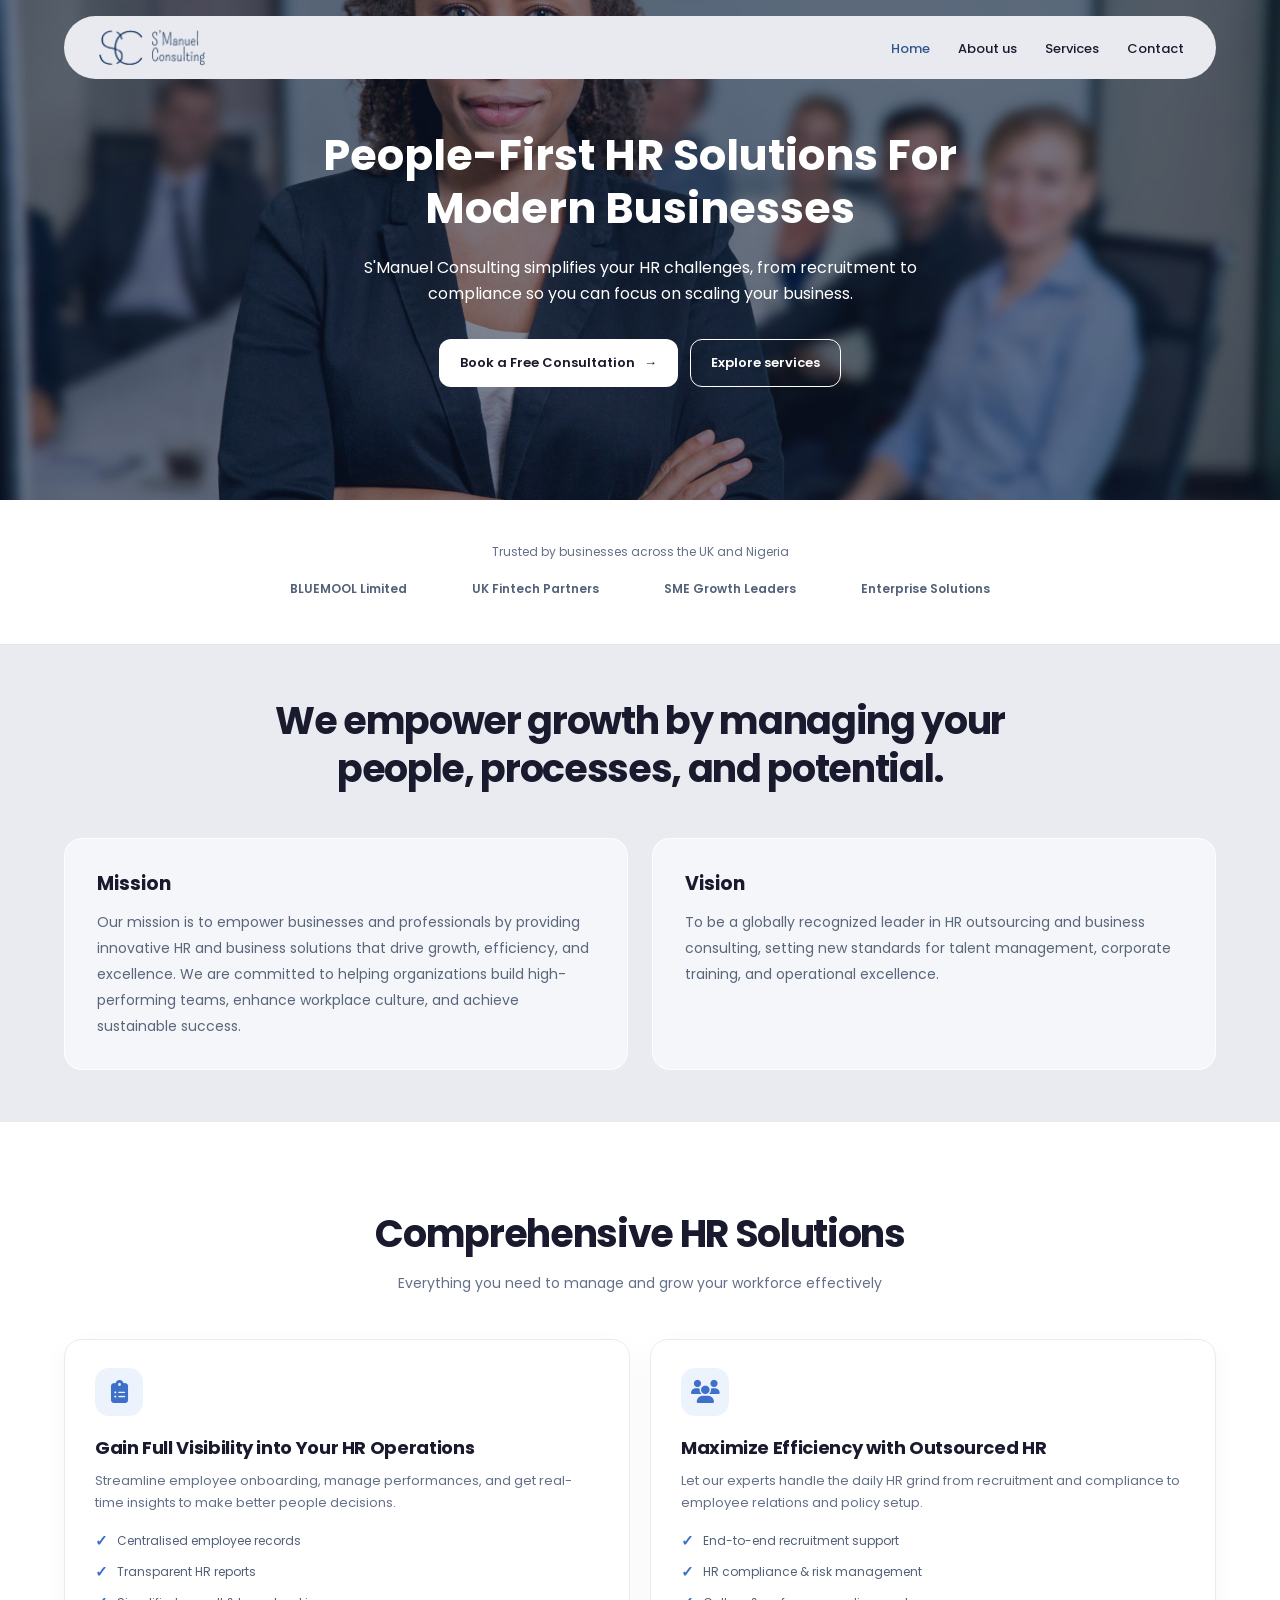
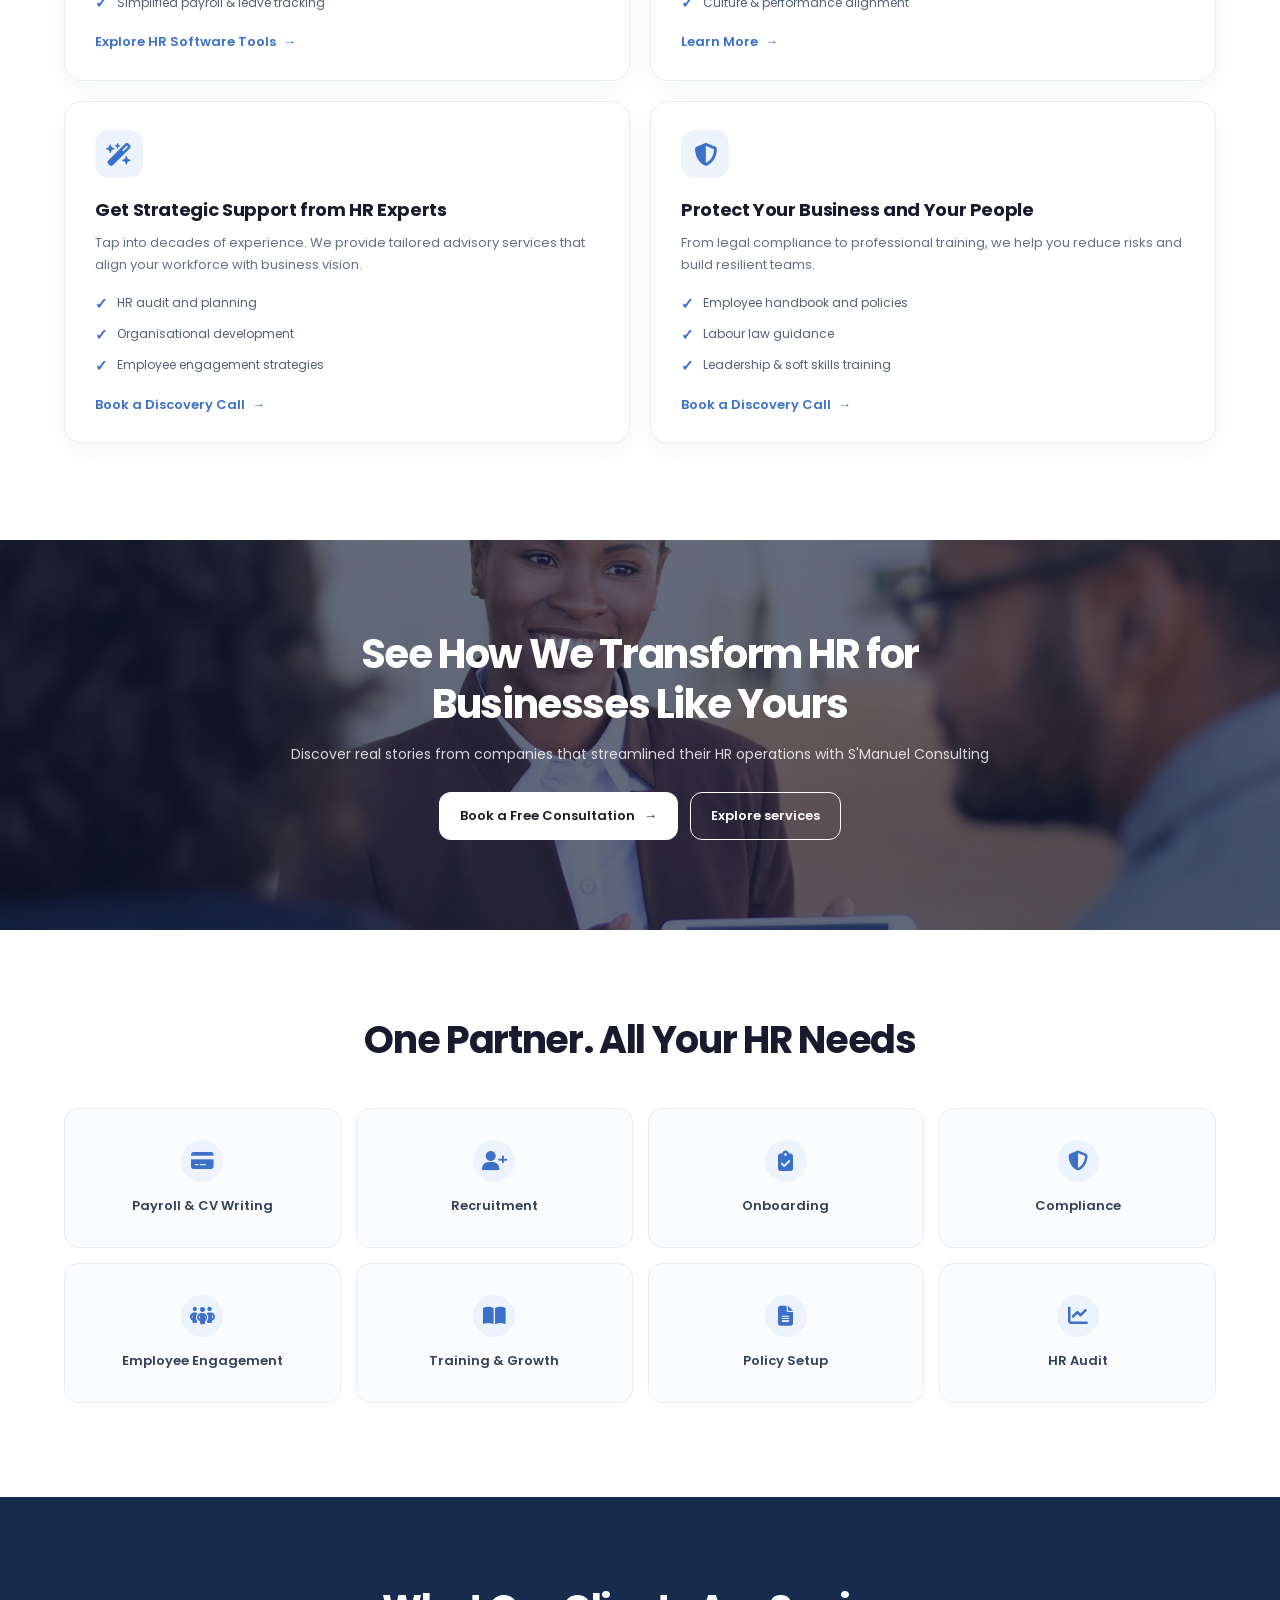
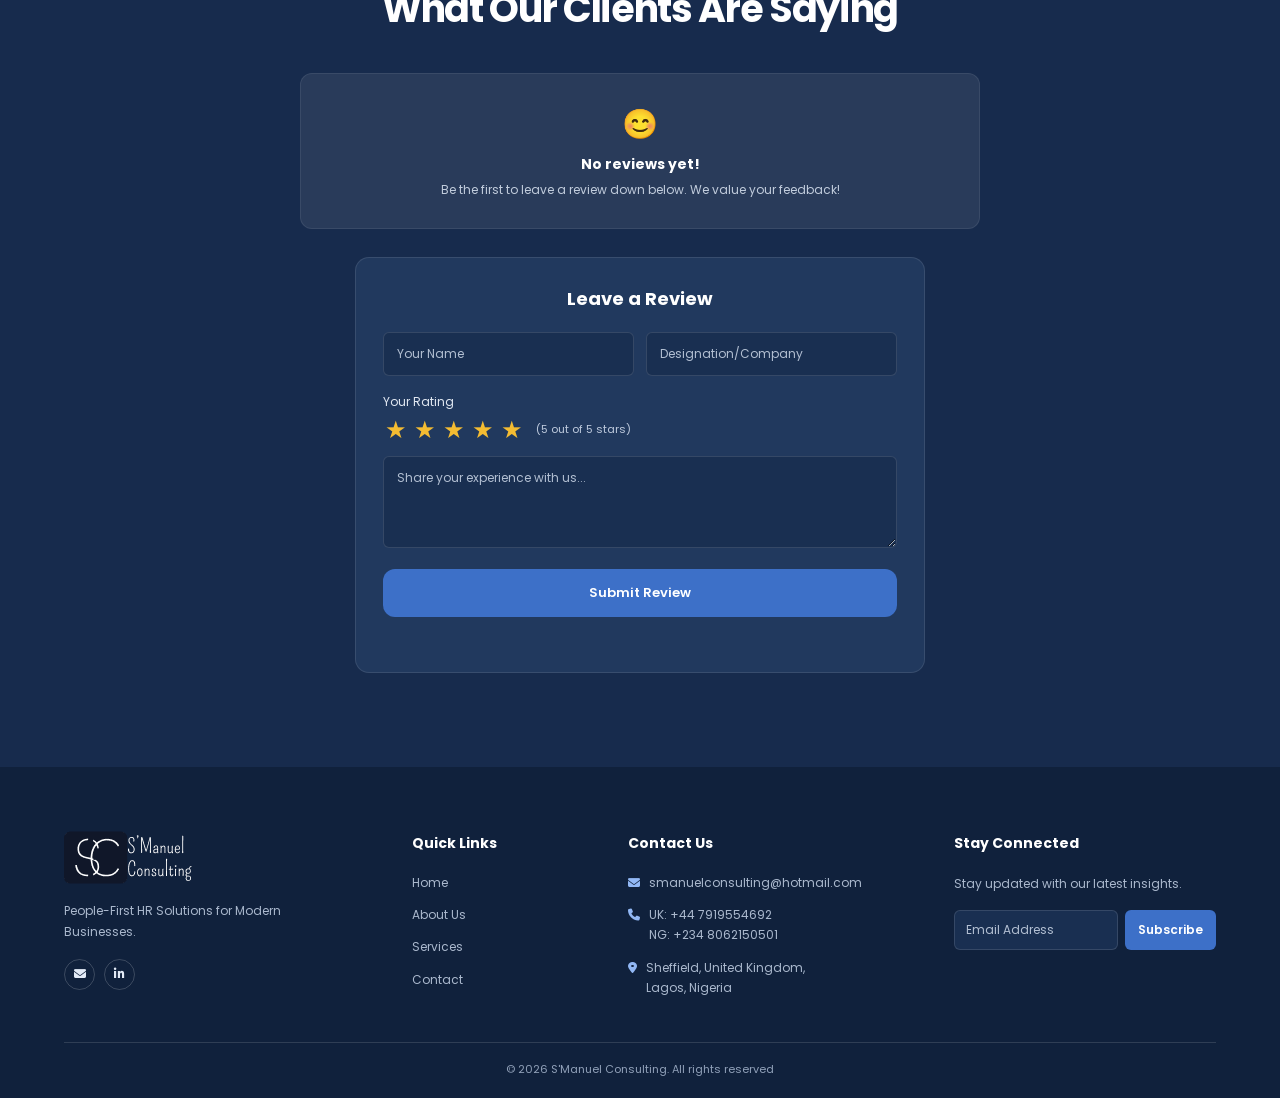
<file: index.html>
<!doctype html>
<html lang="en">
  <head>
    <meta charset="UTF-8" />
    <meta name="viewport" content="width=device-width, initial-scale=1.0" />
    <meta
      name="description"
      content="People-first HR solutions for modern businesses. S'Manuel Consulting helps you build teams, manage people and grow with confidence."
    />
    <meta name="theme-color" content="#172b4d" />
    <title>S'Manuel Consulting — People-First HR Solutions</title>
    <link
      rel="stylesheet"
      href="https://cdnjs.cloudflare.com/ajax/libs/font-awesome/6.7.2/css/all.min.css"
    />
    <link rel="preconnect" href="https://fonts.googleapis.com" />
    <link rel="preconnect" href="https://fonts.gstatic.com" crossorigin />
    <link
      href="https://fonts.googleapis.com/css2?family=Poppins:wght@300;400;500;600;700;800&display=swap"
      rel="stylesheet"
    />
    <link rel="stylesheet" href="index.css" />
  </head>
  <body>
    <header class="site-header" id="top">
      <nav class="nav-shell" aria-label="Main navigation">
        <a
          class="brand"
          href="index.html"
          aria-label="S'Manuel Consulting home"
        >
          <img src="assets/logo.png" alt="S'Manuel Consulting" />
        </a>
        <button
          class="menu-toggle"
          type="button"
          aria-label="Open menu"
          aria-expanded="false"
          aria-controls="primary-navigation"
        >
          <i class="fa-solid fa-bars" aria-hidden="true"></i>
        </button>
        <ul class="nav-links" id="primary-navigation">
          <li><a href="index.html" aria-current="page">Home</a></li>
          <li><a href="about.html">About us</a></li>
          <li><a href="services.html">Services</a></li>
          <li><a href="contact.html">Contact</a></li>
        </ul>
      </nav>
    </header>

    <main>
      <section class="hero" aria-labelledby="hero-title">
        <div class="hero-content">
          <h1 id="hero-title">
            People-First HR Solutions For Modern Businesses
          </h1>
          <p class="hero-copy">
            S'Manuel Consulting simplifies your HR challenges, from recruitment
            to compliance so you can focus on scaling your business.
          </p>
          <div class="button-row">
            <a class="button hero-primary" href="contact.html"
              >Book a Free Consultation <span aria-hidden="true">→</span></a
            >
            <a class="button button-outline" href="services.html"
              >Explore services</a
            >
          </div>
        </div>
      </section>

      <section class="trusted" aria-label="Trusted by">
        <p>Trusted by businesses across the UK and Nigeria</p>
        <div class="client-list container">
          <span>BLUEMOOL Limited</span>
          <span>UK Fintech Partners</span>
          <span>SME Growth Leaders</span>
          <span>Enterprise Solutions</span>
        </div>
      </section>

      <section class="about" id="about">
        <div class="container">
          <h2 class="section-title about-title">
            We empower growth by managing your people, processes, and potential.
          </h2>
          <div class="purpose-grid">
            <article class="purpose-card">
              <h3>Mission</h3>
              <p>
                Our mission is to empower businesses and professionals by
                providing innovative HR and business solutions that drive
                growth, efficiency, and excellence. We are committed to helping
                organizations build high-performing teams, enhance workplace
                culture, and achieve sustainable success.
              </p>
            </article>
            <article class="purpose-card">
              <h3>Vision</h3>
              <p>
                To be a globally recognized leader in HR outsourcing and
                business consulting, setting new standards for talent
                management, corporate training, and operational excellence.
              </p>
            </article>
          </div>
        </div>
      </section>

      <section class="services" id="services">
        <div class="container">
          <div class="section-heading">
            <h2 class="section-title">Comprehensive HR Solutions</h2>
            <p>
              Everything you need to manage and grow your workforce effectively
            </p>
          </div>
          <div class="service-grid">
            <article class="service-card">
              <span class="icon-wrap" aria-hidden="true">
                <i class="fa-solid fa-clipboard-list" aria-hidden="true"></i>
              </span>
              <h3>Gain Full Visibility into Your HR Operations</h3>
              <p>
                Streamline employee onboarding, manage performances, and get
                real-time insights to make better people decisions.
              </p>
              <ul>
                <li>
                  <span class="check">✓</span> Centralised employee records
                </li>
                <li><span class="check">✓</span> Transparent HR reports</li>
                <li>
                  <span class="check">✓</span> Simplified payroll &amp; leave
                  tracking
                </li>
              </ul>
              <a class="text-link" href="contact.html"
                >Explore HR Software Tools <span>→</span></a
              >
            </article>
            <article class="service-card">
              <span class="icon-wrap" aria-hidden="true">
                <i class="fa-solid fa-users" aria-hidden="true"></i>
              </span>
              <h3>Maximize Efficiency with Outsourced HR</h3>
              <p>
                Let our experts handle the daily HR grind from recruitment and
                compliance to employee relations and policy setup.
              </p>
              <ul>
                <li>
                  <span class="check">✓</span> End-to-end recruitment support
                </li>
                <li>
                  <span class="check">✓</span> HR compliance &amp; risk
                  management
                </li>
                <li>
                  <span class="check">✓</span> Culture &amp; performance
                  alignment
                </li>
              </ul>
              <a class="text-link" href="contact.html"
                >Learn More <span>→</span></a
              >
            </article>
            <article class="service-card">
              <span class="icon-wrap" aria-hidden="true">
                <i
                  class="fa-solid fa-wand-magic-sparkles"
                  aria-hidden="true"
                ></i>
              </span>
              <h3>Get Strategic Support from HR Experts</h3>
              <p>
                Tap into decades of experience. We provide tailored advisory
                services that align your workforce with business vision.
              </p>
              <ul>
                <li><span class="check">✓</span> HR audit and planning</li>
                <li><span class="check">✓</span> Organisational development</li>
                <li>
                  <span class="check">✓</span> Employee engagement strategies
                </li>
              </ul>
              <a class="text-link" href="contact.html"
                >Book a Discovery Call <span>→</span></a
              >
            </article>
            <article class="service-card">
              <span class="icon-wrap" aria-hidden="true">
                <i class="fa-solid fa-shield-halved" aria-hidden="true"></i>
              </span>
              <h3>Protect Your Business and Your People</h3>
              <p>
                From legal compliance to professional training, we help you
                reduce risks and build resilient teams.
              </p>
              <ul>
                <li>
                  <span class="check">✓</span> Employee handbook and policies
                </li>
                <li><span class="check">✓</span> Labour law guidance</li>
                <li>
                  <span class="check">✓</span> Leadership &amp; soft skills
                  training
                </li>
              </ul>
              <a class="text-link" href="contact.html"
                >Book a Discovery Call <span>→</span></a
              >
            </article>
          </div>
        </div>
      </section>

      <section class="transform">
        <div class="transform-content">
          <h2>See How We Transform HR for Businesses Like Yours</h2>
          <p>
            Discover real stories from companies that streamlined their HR
            operations with S'Manuel Consulting
          </p>
          <div class="button-row">
            <a class="button hero-primary" href="contact.html"
              >Book a Free Consultation <span aria-hidden="true">→</span></a
            >
            <a class="button button-outline" href="services.html"
              >Explore services</a
            >
          </div>
        </div>
      </section>

      <section class="all-needs">
        <div class="container">
          <h2 class="section-title">One Partner. All Your HR Needs</h2>
          <div class="needs-grid">
            <div class="need-item">
              <span class="icon-wrap" aria-hidden="true">
                <i class="fa-solid fa-credit-card" aria-hidden="true"></i>
              </span>
              Payroll &amp; CV Writing
            </div>
            <div class="need-item">
              <span class="icon-wrap" aria-hidden="true">
                <i class="fa-solid fa-user-plus" aria-hidden="true"></i>
              </span>
              Recruitment
            </div>
            <div class="need-item">
              <span class="icon-wrap" aria-hidden="true">
                <i class="fa-solid fa-clipboard-check" aria-hidden="true"></i>
              </span>
              Onboarding
            </div>
            <div class="need-item">
              <span class="icon-wrap" aria-hidden="true">
                <i class="fa-solid fa-shield-halved" aria-hidden="true"></i>
              </span>
              Compliance
            </div>
            <div class="need-item">
              <span class="icon-wrap" aria-hidden="true">
                <i class="fa-solid fa-people-group" aria-hidden="true"></i>
              </span>
              Employee Engagement
            </div>
            <div class="need-item">
              <span class="icon-wrap" aria-hidden="true">
                <i class="fa-solid fa-book-open" aria-hidden="true"></i>
              </span>
              Training &amp; Growth
            </div>
            <div class="need-item">
              <span class="icon-wrap" aria-hidden="true">
                <i class="fa-solid fa-file-lines" aria-hidden="true"></i>
              </span>
              Policy Setup
            </div>
            <div class="need-item">
              <span class="icon-wrap" aria-hidden="true">
                <i class="fa-solid fa-chart-line" aria-hidden="true"></i>
              </span>
              HR Audit
            </div>
          </div>
        </div>
      </section>

      <section class="reviews" id="reviews">
        <div class="container">
          <h2 class="section-title">What Our Clients Are Saying</h2>
          <div class="review-empty">
            <div class="review-emoji" role="img" aria-label="happy face">
              😊
            </div>
            <strong>No reviews yet!</strong>
            <p>
              Be the first to leave a review down below. We value your feedback!
            </p>
          </div>
          <form class="review-form" id="review-form">
            <h3>Leave a Review</h3>
            <div class="form-row">
              <label class="sr-only" for="review-name">Your Name</label>
              <input
                id="review-name"
                name="name"
                placeholder="Your Name"
                autocomplete="name"
                required
              />
              <label class="sr-only" for="review-company"
                >Designation/Company</label
              >
              <input
                id="review-company"
                name="company"
                placeholder="Designation/Company"
                required
              />
            </div>
            <div class="rating">
              <span class="rating-label">Your Rating</span>
              <div
                class="rating-control"
                role="radiogroup"
                aria-label="Your rating"
              >
                <button
                  class="star-button"
                  type="button"
                  role="radio"
                  aria-checked="false"
                  aria-label="1 star"
                  data-rating="1"
                >
                  ★
                </button>
                <button
                  class="star-button"
                  type="button"
                  role="radio"
                  aria-checked="false"
                  aria-label="2 stars"
                  data-rating="2"
                >
                  ★
                </button>
                <button
                  class="star-button"
                  type="button"
                  role="radio"
                  aria-checked="false"
                  aria-label="3 stars"
                  data-rating="3"
                >
                  ★
                </button>
                <button
                  class="star-button"
                  type="button"
                  role="radio"
                  aria-checked="false"
                  aria-label="4 stars"
                  data-rating="4"
                >
                  ★
                </button>
                <button
                  class="star-button"
                  type="button"
                  role="radio"
                  aria-checked="true"
                  aria-label="5 stars"
                  data-rating="5"
                >
                  ★
                </button>
                <span class="rating-caption" id="rating-caption"
                  >(5 out of 5 stars)</span
                >
              </div>
            </div>
            <label class="sr-only" for="review-message"
              >Share your experience with us...</label
            >
            <textarea
              id="review-message"
              name="message"
              placeholder="Share your experience with us..."
              required
            ></textarea>
            <button class="button" type="submit">Submit Review</button>
            <p class="form-status" id="review-status" aria-live="polite"></p>
          </form>
        </div>
      </section>
    </main>

    <footer class="site-footer" id="contact">
      <div class="container">
        <div class="footer-grid">
          <div class="footer-brand">
            <a href="index.html" aria-label="S'Manuel Consulting home"
              ><img src="assets/footerlogo.png" alt="S'Manuel Consulting"
            /></a>
            <p>People-First HR Solutions for Modern Businesses.</p>
            <div class="social-links" aria-label="Social links">
              <a
                href="mailto:smanuelconsulting@hotmail.com"
                aria-label="Email us"
              >
                <i class="fa-solid fa-envelope" aria-hidden="true"></i>
              </a>
              <a
                href="https://www.linkedin.com/"
                aria-label="Connect with us on LinkedIn"
              >
                <i class="fa-brands fa-linkedin-in" aria-hidden="true"></i>
              </a>
            </div>
          </div>
          <div class="footer-column">
            <h3>Quick Links</h3>
            <ul>
              <li><a href="index.html">Home</a></li>
              <li><a href="about.html">About Us</a></li>
              <li><a href="services.html">Services</a></li>
              <li><a href="contact.html">Contact</a></li>
            </ul>
          </div>
          <div class="footer-column">
            <h3>Contact Us</h3>
            <ul>
              <li class="contact-item">
                <span class="contact-icon"
                  ><i class="fa-solid fa-envelope" aria-hidden="true"></i
                ></span>
                <a href="mailto:smanuelconsulting@hotmail.com">
                  smanuelconsulting@hotmail.com
                </a>
              </li>
              <li class="contact-item">
                <span class="contact-icon"
                  ><i class="fa-solid fa-phone" aria-hidden="true"></i
                ></span>
                <span>
                  UK: <a href="tel:+447919554692">+44 7919554692</a><br />
                  NG: <a href="tel:+2348062150501">+234 8062150501</a>
                </span>
              </li>
              <li class="contact-item">
                <span class="contact-icon"
                  ><i class="fa-solid fa-location-dot" aria-hidden="true"></i
                ></span>
                <span>Sheffield, United Kingdom,<br />Lagos, Nigeria</span>
              </li>
            </ul>
          </div>
          <div class="footer-column">
            <h3>Stay Connected</h3>
            <p>Stay updated with our latest insights.</p>
            <form class="subscribe-form" id="subscribe-form">
              <label class="sr-only" for="subscribe-email">Email Address</label>
              <input
                id="subscribe-email"
                type="email"
                placeholder="Email Address"
                required
              />
              <button type="submit">Subscribe</button>
            </form>
            <p
              class="subscribe-status"
              id="subscribe-status"
              aria-live="polite"
            ></p>
          </div>
        </div>
        <div class="footer-bottom">
          © 2026 S'Manuel Consulting. All rights reserved
        </div>
      </div>
    </footer>
    <script src="site.js" defer></script>
  </body>
</html>
</file>
<file: index.css>
:root {
  color-scheme: light;
  --navy: #172b4d;
  --navy-2: #213b63;
  --ink: #1a1a2e;
  --muted: #647087;
  --blue: #3d70c8;
  --pale: #e9ebf1;
  --line: #e2e6ed;
  --white: #fff;
  --radius: 18px;
  --shadow: 0 16px 40px rgb(23 43 77 / 9%);
}

* {
  box-sizing: border-box;
}

html {
  scroll-behavior: smooth;
  scroll-padding-top: 90px;
}

body {
  margin: 0;
  color: var(--ink);
  background: white;
  font-family: Poppins, "Avenir Next", Avenir, "Segoe UI", sans-serif;
  -webkit-font-smoothing: antialiased;
}

img {
  display: block;
  max-width: 100%;
}

a {
  color: inherit;
  text-decoration: none;
}

button,
input,
textarea {
  font: inherit;
}

button,
a {
  -webkit-tap-highlight-color: transparent;
}

.container {
  width: min(1152px, calc(100% - 48px));
  margin-inline: auto;
}

.page-hero-content {
  width: min(768px, 100%);
}

.page-hero h1 {
  margin: 0 auto 16px;
  font-size: clamp(30px, 3.34vw, 48px);
  line-height: 1;
  letter-spacing: 0;
}

.page-hero p:not(.eyebrow) {
  max-width: 576px;
  margin: 0 auto;
  color: white;
  font-size: 16px;
  line-height: 1.65;
}

.page-kicker {
  margin-bottom: 12px;
  color: var(--blue);
  font-size: 11px;
  font-weight: 700;
  letter-spacing: 0.14em;
  text-transform: uppercase;
}

.site-header {
  position: fixed;
  z-index: 20;
  inset: 0 0 auto;
  padding: 16px 24px;
  transition:
    padding 0.25s ease,
    background 0.25s ease;
}

.site-header.is-scrolled {
  padding-block: 16px;
}

.nav-shell {
  width: min(1152px, 100%);
  min-height: 63px;
  margin-inline: auto;
  padding: 8px 32px;
  display: flex;
  align-items: center;
  justify-content: space-between;
  border-radius: 999px;
  background: #e8eaf0;
}

.brand {
  display: inline-flex;
  align-items: center;
  flex: 0 0 auto;
}

.brand img {
  width: 110px;
  height: auto;
}

.nav-links {
  display: flex;
  align-items: center;
  gap: 28px;
  margin: 0;
  padding: 0;
  list-style: none;
}

.nav-links a {
  color: #1a1a2e;
  font-size: 13px;
  font-weight: 500;
  transition: color 0.2s ease;
}

.nav-links a:hover,
.nav-links a[aria-current="page"] {
  color: #31568d;
}

.menu-toggle {
  display: none;
  width: 42px;
  height: 42px;
  padding: 10px;
  border: 0;
  border-radius: 50%;
  background: transparent;
  color: var(--navy);
  cursor: pointer;
}

.menu-toggle i {
  font-size: 23px;
  line-height: 1;
}

.hero {
  position: relative;
  min-height: 500px;
  overflow: hidden;
  display: grid;
  place-items: center;
  color: white;
  text-align: center;
  background: var(--navy);
}

.hero::before,
.transform::before {
  position: absolute;
  inset: 0;
  content: "";
  background-position: center;
  background-size: cover;
}

.hero::before {
  background-image: url("assets/hero.jpg");
}

.hero::after,
.transform::after {
  position: absolute;
  inset: 0;
  content: "";
  background: rgb(15 25 50 / 52%);
}

.hero-content {
  position: relative;
  z-index: 1;
  width: min(832px, 100%);
  padding: 64px 32px 48px;
}

.eyebrow {
  margin: 0 0 15px;
  color: #bed0ed;
  font-size: 12px;
  font-weight: 700;
  letter-spacing: 0.16em;
  text-transform: uppercase;
}

h1,
h2,
h3,
p {
  margin-top: 0;
}

.hero h1 {
  max-width: 768px;
  margin: 0 auto 20px;
  font-size: clamp(30px, 3.34vw, 48px);
  line-height: 1.25;
  letter-spacing: 0;
}

.hero-copy {
  max-width: 576px;
  margin: 0 auto 32px;
  color: white;
  font-size: 16px;
  line-height: 1.625;
}

.button-row {
  display: flex;
  flex-wrap: wrap;
  justify-content: center;
  gap: 12px;
}

.button {
  min-height: 46px;
  padding: 13px 20px;
  display: inline-flex;
  align-items: center;
  justify-content: center;
  gap: 9px;
  border: 1px solid transparent;
  border-radius: 12px;
  color: white;
  background: var(--blue);
  font-size: 13px;
  font-weight: 600;
  transition:
    transform 0.2s ease,
    background 0.2s ease,
    border-color 0.2s ease;
  cursor: pointer;
}

.button:hover {
  transform: translateY(-2px);
  background: #2f5eae;
}

.button-outline {
  border-color: white;
  background: transparent;
}

.button-outline:hover {
  border-color: white;
  background: rgb(255 255 255 / 12%);
}

.button-dark {
  background: var(--navy);
}

.hero-primary {
  color: #1a1a2e;
  background: white;
}

.hero-primary:hover {
  color: #1a1a2e;
  background: #f3f4f6;
}

.trusted {
  padding: 43px 24px 46px;
  border-bottom: 1px solid var(--line);
  background: white;
  text-align: center;
}

.trusted p {
  margin-bottom: 19px;
  color: var(--muted);
  font-size: 12px;
}

.client-list {
  display: flex;
  justify-content: center;
  align-items: center;
  flex-wrap: wrap;
  gap: 22px 65px;
  color: #526078;
  font-size: 12px;
  font-weight: 600;
}

.client-list span {
  white-space: nowrap;
}

.about {
  padding: 52px 24px;
  background: var(--pale);
}

.section-title {
  margin-bottom: 14px;
  color: var(--ink);
  font-size: clamp(27px, 3vw, 38px);
  line-height: 1.25;
  letter-spacing: -0.035em;
}

.about-title {
  max-width: 770px;
  margin: 0 auto 46px;
  text-align: center;
}

.purpose-grid {
  display: grid;
  grid-template-columns: repeat(2, 1fr);
  gap: 24px;
}

.purpose-card {
  padding: 30px 32px;
  border: 1px solid rgb(255 255 255 / 80%);
  border-radius: var(--radius);
  background: rgb(255 255 255 / 54%);
}

.purpose-card h3 {
  margin-bottom: 12px;
  font-size: 19px;
}

.purpose-card p {
  margin: 0;
  color: #59667b;
  font-size: 14px;
  line-height: 1.85;
}

.services {
  padding: 88px 24px 96px;
  background: white;
}

.section-heading {
  max-width: 650px;
  margin: 0 auto 43px;
  text-align: center;
}

.section-heading p {
  margin-bottom: 0;
  color: var(--muted);
  font-size: 14px;
  line-height: 1.7;
}

.service-grid {
  display: grid;
  grid-template-columns: repeat(2, 1fr);
  gap: 20px;
}

.service-card {
  min-height: 310px;
  padding: 28px 30px;
  display: flex;
  flex-direction: column;
  align-items: flex-start;
  border: 1px solid #e8ebf0;
  border-radius: var(--radius);
  background: #fff;
  box-shadow: 0 8px 26px rgb(26 47 78 / 4%);
  transition:
    transform 0.25s ease,
    box-shadow 0.25s ease,
    border-color 0.25s ease;
}

.service-card:hover {
  transform: translateY(-4px);
  border-color: #cad7ec;
  box-shadow: var(--shadow);
}

.icon-wrap {
  width: 48px;
  height: 48px;
  margin-bottom: 19px;
  display: grid;
  place-items: center;
  border-radius: 14px;
  color: var(--blue);
  background: #edf3fd;
}

.icon-wrap i {
  font-size: 23px;
  line-height: 1;
}

.service-card h3 {
  max-width: 410px;
  margin-bottom: 10px;
  font-size: 18px;
  line-height: 1.4;
  letter-spacing: -0.02em;
}

.service-card p {
  margin-bottom: 15px;
  color: var(--muted);
  font-size: 13px;
  line-height: 1.7;
}

.service-card ul {
  margin: 0 0 18px;
  padding: 0;
  display: grid;
  gap: 8px;
  list-style: none;
}

.service-card li {
  display: flex;
  align-items: center;
  gap: 9px;
  color: #526078;
  font-size: 12px;
}

.check {
  color: var(--blue);
  font-size: 15px;
  font-weight: 700;
}

.text-link {
  margin-top: auto;
  color: var(--blue);
  font-size: 13px;
  font-weight: 600;
}

.text-link span {
  display: inline-block;
  margin-left: 4px;
  transition: transform 0.2s;
}

.text-link:hover span {
  transform: translateX(4px);
}

.transform {
  position: relative;
  min-height: 390px;
  overflow: hidden;
  display: grid;
  place-items: center;
  color: white;
  text-align: center;
  background: var(--navy);
}

.transform::before {
  background-image: url("assets/transform.jpg");
}

.transform::after {
  background: rgb(15 25 50 / 64%);
}

.transform-content {
  position: relative;
  z-index: 1;
  max-width: 740px;
  padding: 70px 20px;
}

.transform h2 {
  margin-bottom: 13px;
  color: white;
  font-size: clamp(29px, 3.2vw, 40px);
  line-height: 1.25;
  letter-spacing: -0.035em;
}

.transform p {
  margin: 0 auto 25px;
  color: rgb(255 255 255 / 81%);
  font-size: 14px;
  line-height: 1.8;
}

.all-needs {
  padding: 86px 24px 94px;
  background: white;
}

.all-needs h2 {
  margin: 0 0 45px;
  text-align: center;
}

.needs-grid {
  display: grid;
  grid-template-columns: repeat(4, 1fr);
  gap: 15px;
}

.need-item {
  min-height: 140px;
  padding: 22px 14px;
  display: flex;
  flex-direction: column;
  align-items: center;
  justify-content: center;
  gap: 14px;
  border: 1px solid #e9edf3;
  border-radius: 14px;
  background: #fbfcfe;
  color: #32425d;
  text-align: center;
  font-size: 13px;
  font-weight: 600;
  transition:
    background 0.2s ease,
    transform 0.2s ease;
}

.need-item:hover {
  transform: translateY(-3px);
  background: #f0f5fd;
}

.need-item .icon-wrap {
  width: 42px;
  height: 42px;
  margin: 0;
  border-radius: 50%;
}

.need-item .icon-wrap i {
  font-size: 20px;
}

.reviews {
  padding: 88px 24px 94px;
  color: white;
  background: var(--navy);
}

.reviews h2 {
  margin-bottom: 40px;
  color: white;
  text-align: center;
}

.review-empty {
  max-width: 680px;
  margin: 0 auto 28px;
  padding: 29px 24px;
  border: 1px solid rgb(255 255 255 / 8%);
  border-radius: 12px;
  background: rgb(255 255 255 / 8%);
  text-align: center;
}

.review-emoji {
  margin-bottom: 8px;
  font-size: 29px;
}

.review-empty strong {
  display: block;
  margin-bottom: 5px;
  font-size: 14px;
}

.review-empty p {
  margin: 0;
  color: #c1ccdc;
  font-size: 12px;
  line-height: 1.6;
}

.review-form {
  max-width: 570px;
  margin: 0 auto;
  padding: 27px;
  border: 1px solid rgb(255 255 255 / 10%);
  border-radius: 14px;
  background: #21395e;
}

.review-form h3 {
  margin-bottom: 20px;
  text-align: center;
  font-size: 18px;
}

.form-row {
  display: grid;
  grid-template-columns: 1fr 1fr;
  gap: 12px;
}

.review-form input,
.review-form textarea,
.subscribe-form input {
  width: 100%;
  min-width: 0;
  padding: 12px 13px;
  border: 1px solid rgb(255 255 255 / 12%);
  border-radius: 6px;
  outline: none;
  color: white;
  background: #192f51;
  font-size: 12px;
}

.review-form input:focus,
.review-form textarea:focus,
.subscribe-form input:focus {
  border-color: #8eb3f1;
  box-shadow: 0 0 0 3px rgb(142 179 241 / 16%);
}

.review-form input::placeholder,
.review-form textarea::placeholder,
.subscribe-form input::placeholder {
  color: #b2bfd2;
  opacity: 1;
}

.rating {
  margin: 17px 0 14px;
}

.rating-label {
  display: block;
  margin-bottom: 7px;
  color: #e1e8f2;
  font-size: 12px;
}

.rating-control {
  display: flex;
  align-items: center;
  gap: 3px;
}

.star-button {
  padding: 0 2px;
  border: 0;
  color: #f4bc32;
  background: none;
  font-size: 24px;
  line-height: 1;
  cursor: pointer;
}

.rating-caption {
  margin-left: 8px;
  color: #bdc9dc;
  font-size: 11px;
}

.review-form textarea {
  min-height: 92px;
  margin-bottom: 14px;
  resize: vertical;
}

.review-form .button {
  width: 100%;
  min-height: 42px;
}

.form-status {
  min-height: 18px;
  margin: 10px 0 0;
  color: #c5dcff;
  font-size: 12px;
  text-align: center;
}

.site-footer {
  padding: 62px 24px 20px;
  color: #d3dceb;
  background: #10213c;
}

.footer-grid {
  display: grid;
  grid-template-columns: 1.4fr 0.8fr 1.3fr 1.2fr;
  gap: 42px;
  padding-bottom: 43px;
}

.footer-brand img {
  width: 129px;
  height: auto;
  margin-bottom: 14px;
}

.footer-brand p,
.footer-column p {
  max-width: 255px;
  margin-bottom: 16px;
  color: #aab8cd;
  font-size: 12px;
  line-height: 1.8;
}

.social-links {
  display: flex;
  gap: 9px;
}

.social-links a {
  width: 31px;
  height: 31px;
  display: grid;
  place-items: center;
  border: 1px solid rgb(255 255 255 / 18%);
  border-radius: 50%;
  color: #e3ebf7;
  font-size: 12px;
  transition: background 0.2s;
}

.social-links a:hover {
  background: var(--blue);
}

.footer-column h3 {
  margin: 4px 0 19px;
  color: white;
  font-size: 14px;
}

.footer-column ul {
  margin: 0;
  padding: 0;
  display: grid;
  gap: 12px;
  list-style: none;
}

.footer-column li,
.footer-column li a {
  color: #aab8cd;
  font-size: 12px;
  line-height: 1.7;
}

.footer-column a:hover {
  color: white;
}

.contact-item {
  display: flex;
  align-items: flex-start;
  gap: 9px;
}

.contact-icon {
  color: #92b8f5;
}

.subscribe-form {
  display: flex;
  gap: 7px;
}

.subscribe-form input {
  padding: 10px 11px;
}

.subscribe-form button {
  padding: 0 13px;
  border: 0;
  border-radius: 6px;
  color: white;
  background: var(--blue);
  font-size: 12px;
  font-weight: 600;
  cursor: pointer;
}

.subscribe-status {
  min-height: 16px;
  margin: 8px 0 0 !important;
  color: #c5dcff !important;
  font-size: 11px !important;
}

.footer-bottom {
  padding-top: 18px;
  border-top: 1px solid rgb(255 255 255 / 13%);
  color: #91a1b9;
  font-size: 11px;
  text-align: center;
}

@media (max-width: 760px) {
  .container {
    width: min(100% - 36px, 560px);
  }

  .site-header {
    padding: 12px 18px;
  }

  .nav-shell {
    min-height: 58px;
    padding: 5px 18px;
  }

  .brand img {
    width: 100px;
  }

  .menu-toggle {
    display: block;
  }

  .nav-links {
    position: absolute;
    top: calc(100% + 8px);
    left: 18px;
    right: 18px;
    display: none;
    align-items: stretch;
    gap: 0;
    padding: 8px;
    border: 1px solid rgb(23 43 77 / 7%);
    border-radius: 18px;
    background: #f4f5f8;
    box-shadow: 0 18px 35px rgb(11 23 42 / 20%);
  }

  .nav-links.is-open {
    display: flex;
    flex-direction: column;
  }

  .nav-links a {
    display: block;
    padding: 13px 14px;
    border-radius: 10px;
    font-size: 14px;
  }

  .nav-links a:hover {
    background: #e7edf7;
  }

  .hero {
    min-height: 500px;
  }

  .hero::before {
    background-position: 57% center;
  }

  .hero-content {
    width: min(100%, 560px);
    padding: 112px 32px 48px;
  }

  .hero h1 {
    font-size: clamp(30px, 8vw, 36px);
  }

  .hero-copy {
    font-size: 15px;
  }

  .client-list {
    gap: 16px 28px;
  }

  .about,
  .services,
  .all-needs,
  .reviews {
    padding: 68px 18px;
  }

  .about-title {
    margin-bottom: 31px;
  }

  .purpose-grid {
    grid-template-columns: 1fr;
    gap: 14px;
  }

  .purpose-card {
    padding: 24px;
  }

  .service-grid {
    grid-template-columns: 1fr;
    gap: 14px;
  }

  .service-card {
    min-height: 0;
    padding: 24px;
  }

  .section-heading {
    margin-bottom: 30px;
  }

  .transform {
    min-height: 360px;
  }

  .transform-content {
    padding: 60px 21px;
  }

  .needs-grid {
    grid-template-columns: repeat(2, 1fr);
    gap: 11px;
  }

  .need-item {
    min-height: 124px;
    padding: 17px 9px;
    font-size: 12px;
  }

  .all-needs h2 {
    margin-bottom: 30px;
  }

  .reviews h2 {
    margin-bottom: 30px;
  }

  .review-form {
    padding: 22px 18px;
  }

  .site-footer {
    padding: 48px 20px 18px;
  }

  .footer-grid {
    grid-template-columns: repeat(2, 1fr);
    gap: 32px 22px;
  }
}

@media (max-width: 640px) {
  .page-hero {
    padding: 112px 24px 48px;
  }
}

@media (max-width: 440px) {
  .button-row {
    flex-direction: column;
    align-items: stretch;
  }

  .button-row .button {
    width: 100%;
  }

  .form-row {
    grid-template-columns: 1fr;
    gap: 10px;
  }

  .footer-grid {
    grid-template-columns: 1fr;
    gap: 28px;
  }

  .footer-brand p {
    max-width: 310px;
  }
}

@media (prefers-reduced-motion: reduce) {
  *,
  *::before,
  *::after {
    scroll-behavior: auto !important;
    transition-duration: 0.01ms !important;
  }
}

.sr-only {
  position: absolute;
  width: 1px;
  height: 1px;
  padding: 0;
  margin: -1px;
  overflow: hidden;
  clip: rect(0, 0, 0, 0);
  white-space: nowrap;
  border: 0;
}
</file>
